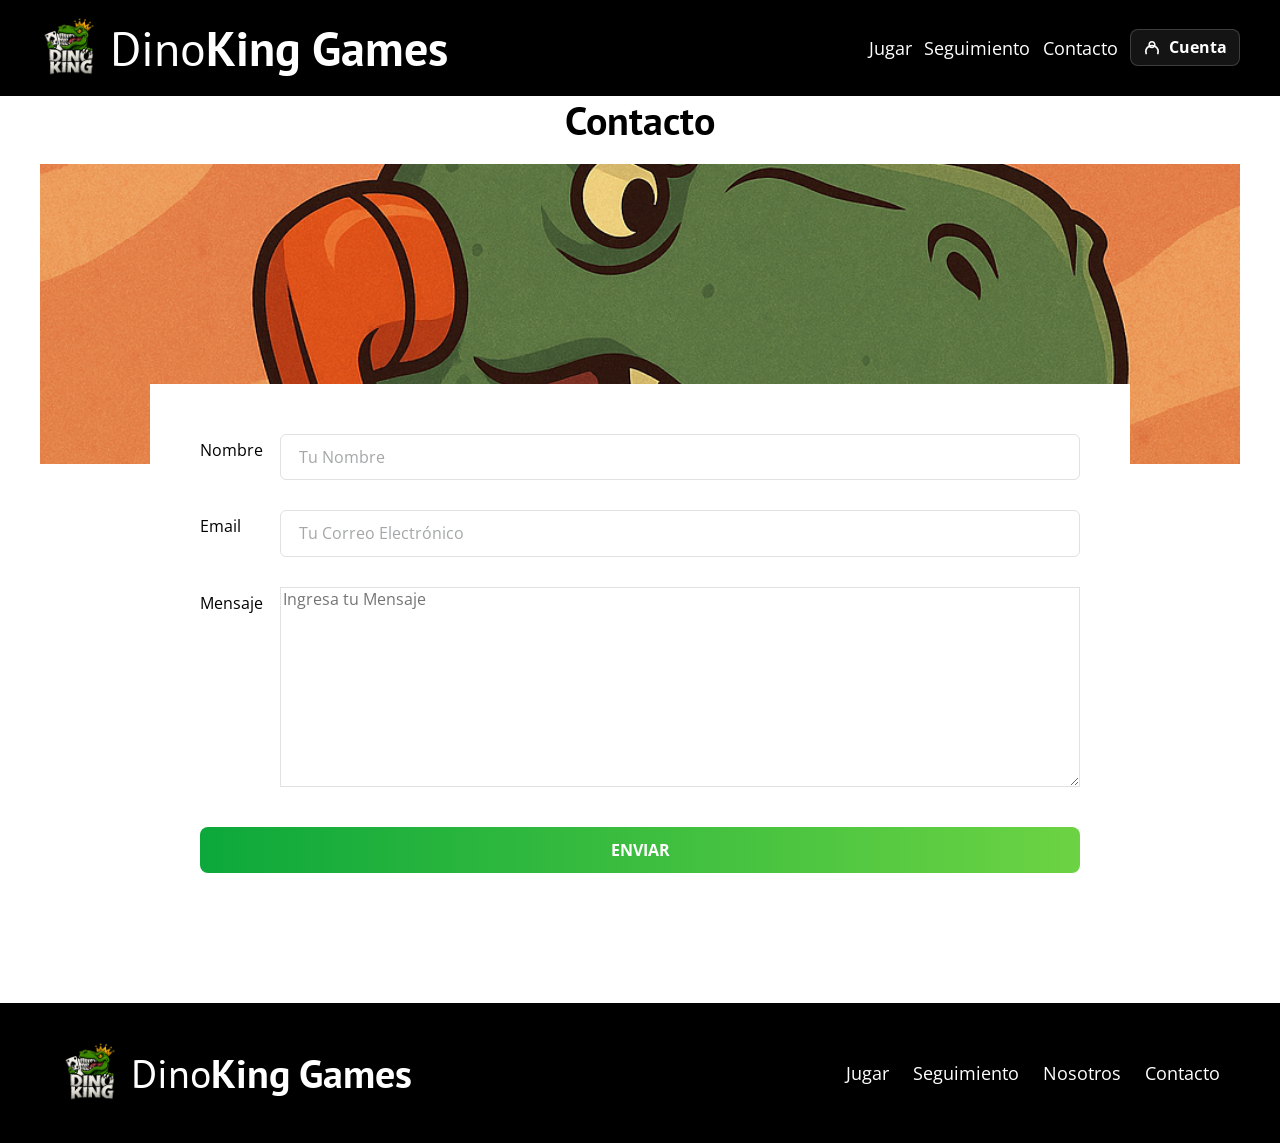
<file: frontend/pages/contacto.html>
<!DOCTYPE html>
<html lang="es">
<head>
    <meta charset="UTF-8">
    <meta name="viewport" content="width=device-width, initial-scale=1.0">
    <title>Contacto - DinoKing Games</title>
    <link rel="icon" href="../assets/imgs/favicon.ico" type="image/x-icon">
    <link href="https://fonts.googleapis.com/css?family=Open+Sans|PT+Sans:400,700&display=swap" rel="stylesheet">
    <link rel="stylesheet" href="../assets/css/normalize.css">
    <link rel="stylesheet" href="../assets/css/styles.css">
    <script src="../services/api.js" defer></script>
    <script src="../assets/js/auth.js" defer></script>
</head>
<body>
    <div id="header-container"></div>

    <main class="container">
        <h2 class="m0 text-center">Contacto</h2>
        <div class="grid centrar-contacto">
            <div class="columnas-12">
                <img src="../assets/imgs/dino_telefono.png" alt="Contacto" class="imagen-contacto">
            </div>
            <div class="formulario-contacto columnas-10">
                <form action="#" id="contactForm">
                    <div class="campo">
                        <label for="nombre">Nombre</label>
                        <input type="text" id="nombre" name="nombre" placeholder="Tu Nombre" required>
                    </div>

                    <div class="campo">
                        <label for="email">Email</label>
                        <input type="email" id="email" name="email" placeholder="Tu Correo Electrónico" required>
                    </div>

                    <div class="campo">
                        <label for="mensaje">Mensaje</label>
                        <textarea id="mensaje" name="mensaje" placeholder="Ingresa tu Mensaje" required></textarea>
                    </div>

                    <div class="campo enviar">
                        <input type="submit" value="Enviar" class="btn btn-primary">
                    </div>
                </form>
            </div>
        </div>
    </main>

    <div id="footer-container"></div>
    <div id="modals-container"></div>

    <script>
        document.addEventListener('DOMContentLoaded', async () => {
            await loadComponent('header-container', '../components/header_simple.html');
            await loadComponent('footer-container', '../components/footer.html');
            await loadComponent('modals-container', '../components/auth-modals.html');
            
            // Contact form handler (placeholder - not connected to backend)
            const form = document.getElementById('contactForm');
            if (form) {
                form.addEventListener('submit', (e) => {
                    e.preventDefault();
                    alert('Gracias por tu mensaje. Nos pondremos en contacto pronto.');
                    form.reset();
                });
            }
        });

        async function loadComponent(containerId, componentPath) {
            try {
                const response = await fetch(componentPath);
                const html = await response.text();
                document.getElementById(containerId).innerHTML = html;
            } catch (error) {
                console.error(`Error loading component ${componentPath}:`, error);
            }
        }
    </script>
</body>
</html>
</file>
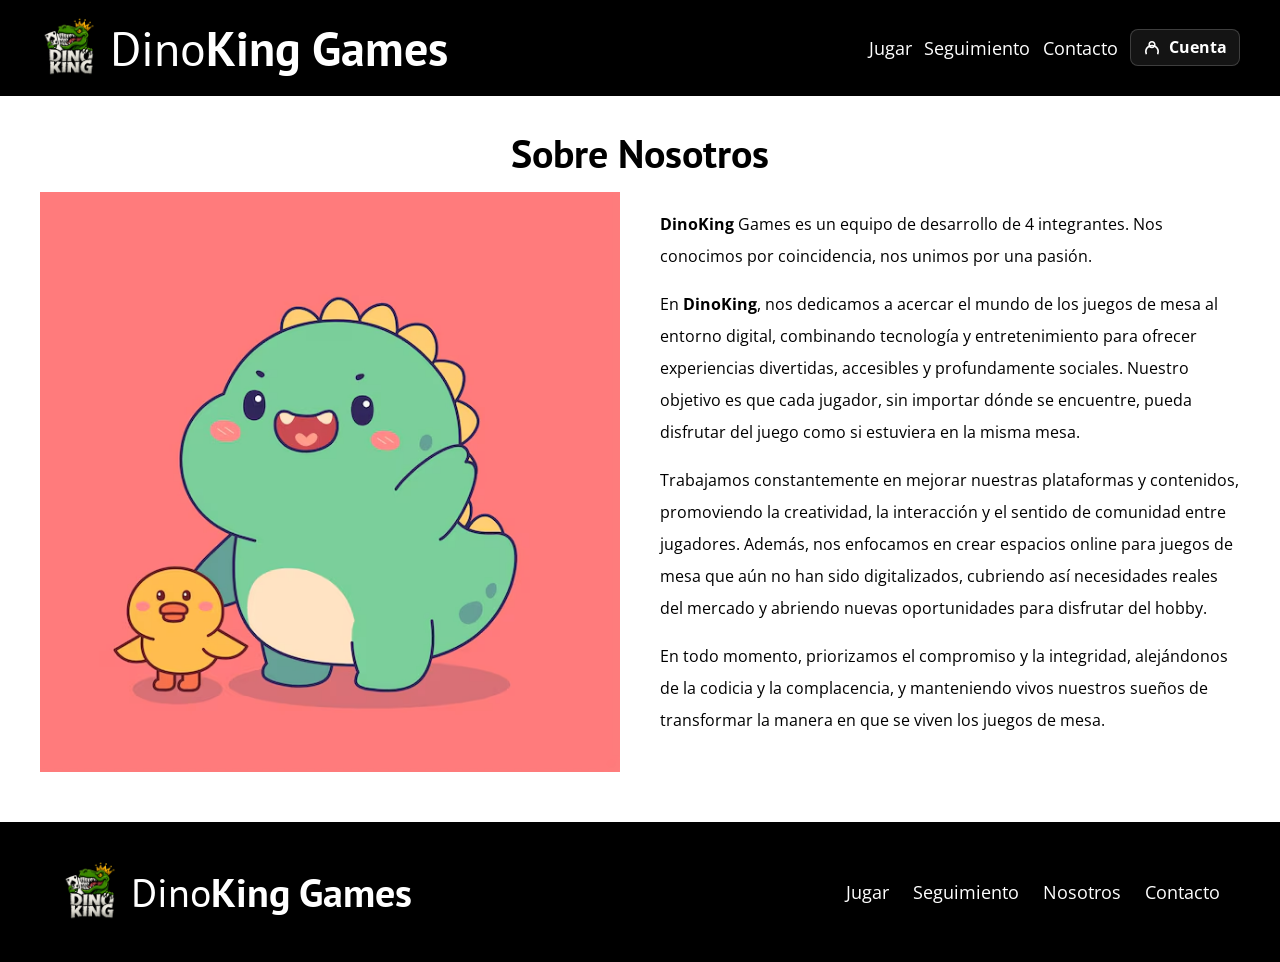
<file: frontend/pages/nosotros.html>
<!DOCTYPE html>
<html lang="es">
<head>
    <meta charset="UTF-8">
    <meta name="viewport" content="width=device-width, initial-scale=1.0">
    <title>Nosotros - DinoKing Games</title>
    <link rel="icon" href="../assets/imgs/favicon.ico" type="image/x-icon">
    <link href="https://fonts.googleapis.com/css?family=Open+Sans|PT+Sans:400,700&display=swap" rel="stylesheet">
    <link rel="stylesheet" href="../assets/css/normalize.css">
    <link rel="stylesheet" href="../assets/css/styles.css">
    <script src="../services/api.js" defer></script>
    <script src="../assets/js/auth.js" defer></script>
</head>
<body>
    <div id="header-container"></div>

    <main class="container">
        <h2 class="text-center">Sobre Nosotros</h2>
        <div class="grid">
            <div class="columnas-6">
                <img src="../assets/imgs/team.png" alt="Equipo DinoKing">
            </div>
            <div class="columnas-6">
                <p>
                    <strong>DinoKing</strong> Games es un equipo de desarrollo de 4 integrantes. Nos conocimos por coincidencia, nos unimos por una pasión. 
                </p>
                <p>
                    En <strong>DinoKing</strong>, nos dedicamos a acercar el mundo de los juegos de mesa al entorno digital, combinando tecnología y entretenimiento para ofrecer experiencias divertidas, accesibles y profundamente sociales. Nuestro objetivo es que cada jugador, sin importar dónde se encuentre, pueda disfrutar del juego como si estuviera en la misma mesa.
                </p>
                <p>
                     Trabajamos constantemente en mejorar nuestras plataformas y contenidos, promoviendo la creatividad, la interacción y el sentido de comunidad entre jugadores. Además, nos enfocamos en crear espacios online para juegos de mesa que aún no han sido digitalizados, cubriendo así necesidades reales del mercado y abriendo nuevas oportunidades para disfrutar del hobby.
                </p>
                <p>
                    En todo momento, priorizamos el compromiso y la integridad, alejándonos de la codicia y la complacencia, y manteniendo vivos nuestros sueños de transformar la manera en que se viven los juegos de mesa.
                </p>
            </div>
        </div>
    </main>

    <div id="footer-container"></div>
    <div id="modals-container"></div>

    <script>
        document.addEventListener('DOMContentLoaded', async () => {
            await loadComponent('header-container', '../components/header_simple.html');
            await loadComponent('footer-container', '../components/footer.html');
            await loadComponent('modals-container', '../components/auth-modals.html');
        });

        async function loadComponent(containerId, componentPath) {
            try {
                const response = await fetch(componentPath);
                const html = await response.text();
                document.getElementById(containerId).innerHTML = html;
            } catch (error) {
                console.error(`Error loading component ${componentPath}:`, error);
            }
        }
    </script>
</body>
</html>
</file>
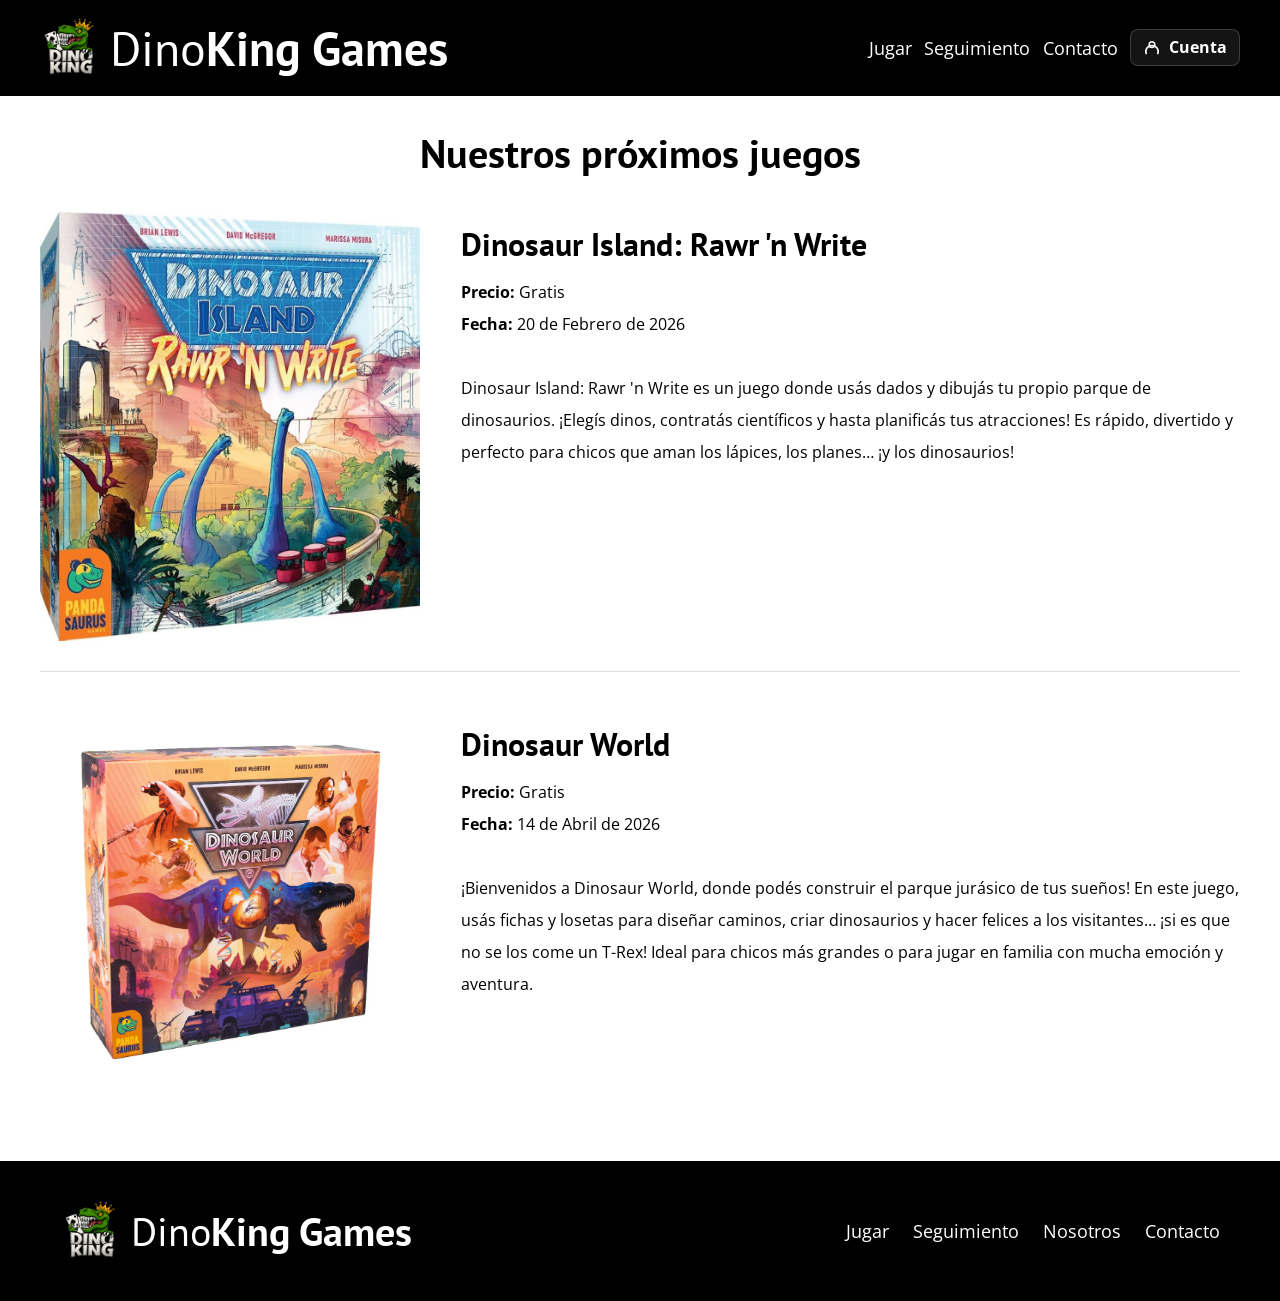
<file: frontend/pages/proximamente.html>
<!DOCTYPE html>
<html lang="es">
<head>
    <meta charset="UTF-8">
    <meta name="viewport" content="width=device-width, initial-scale=1.0">
    <title>Próximamente - DinoKing Games</title>
    <link rel="icon" href="../assets/imgs/favicon.ico" type="image/x-icon">
    <link href="https://fonts.googleapis.com/css?family=Open+Sans|PT+Sans:400,700&display=swap" rel="stylesheet">
    <link rel="stylesheet" href="../assets/css/normalize.css">
    <link rel="stylesheet" href="../assets/css/styles.css">
    <script src="../services/api.js" defer></script>
    <script src="../assets/js/auth.js" defer></script>
</head>
<body>
    <div id="header-container"></div>

    <main class="container">
        <h2 class="text-center">Nuestros próximos juegos</h2>

        <article class="entrada-blog grid">
            <div class="columnas-4">
                <img src="../assets/imgs/rwr_write.png" alt="Dinosaur Island: Rawr 'n Write">
            </div>
            <div class="columnas-8">
                <h3 class="m0">Dinosaur Island: Rawr 'n Write</h3>
                <p class="m0"><span>Precio:</span> Gratis</p>
                <p class="m0"><span>Fecha:</span> 20 de Febrero de 2026</p>
                <br>
                <p class="m0">Dinosaur Island: Rawr 'n Write es un juego donde usás dados y dibujás tu propio parque de dinosaurios. ¡Elegís dinos, contratás científicos y hasta planificás tus atracciones! Es rápido, divertido y perfecto para chicos que aman los lápices, los planes… ¡y los dinosaurios!</p>
            </div>
        </article>

        <article class="entrada-blog grid">
            <div class="columnas-4">
                <img src="../assets/imgs/dino_world.png" alt="Dinosaur World">
            </div>
            <div class="columnas-8">
                <h3 class="m0">Dinosaur World</h3>
                <p class="m0"><span>Precio:</span> Gratis</p>
                <p class="m0"><span>Fecha:</span> 14 de Abril de 2026</p>
                <br>
                <p class="m0">¡Bienvenidos a Dinosaur World, donde podés construir el parque jurásico de tus sueños! En este juego, usás fichas y losetas para diseñar caminos, criar dinosaurios y hacer felices a los visitantes… ¡si es que no se los come un T-Rex! Ideal para chicos más grandes o para jugar en familia con mucha emoción y aventura.</p>
            </div>
        </article>
    </main>

    <div id="footer-container"></div>
    <div id="modals-container"></div>

    <script>
        document.addEventListener('DOMContentLoaded', async () => {
            await loadComponent('header-container', '../components/header_simple.html');
            await loadComponent('footer-container', '../components/footer.html');
            await loadComponent('modals-container', '../components/auth-modals.html');
        });

        async function loadComponent(containerId, componentPath) {
            try {
                const response = await fetch(componentPath);
                const html = await response.text();
                document.getElementById(containerId).innerHTML = html;
            } catch (error) {
                console.error(`Error loading component ${componentPath}:`, error);
            }
        }
    </script>
</body>
</html>
</file>
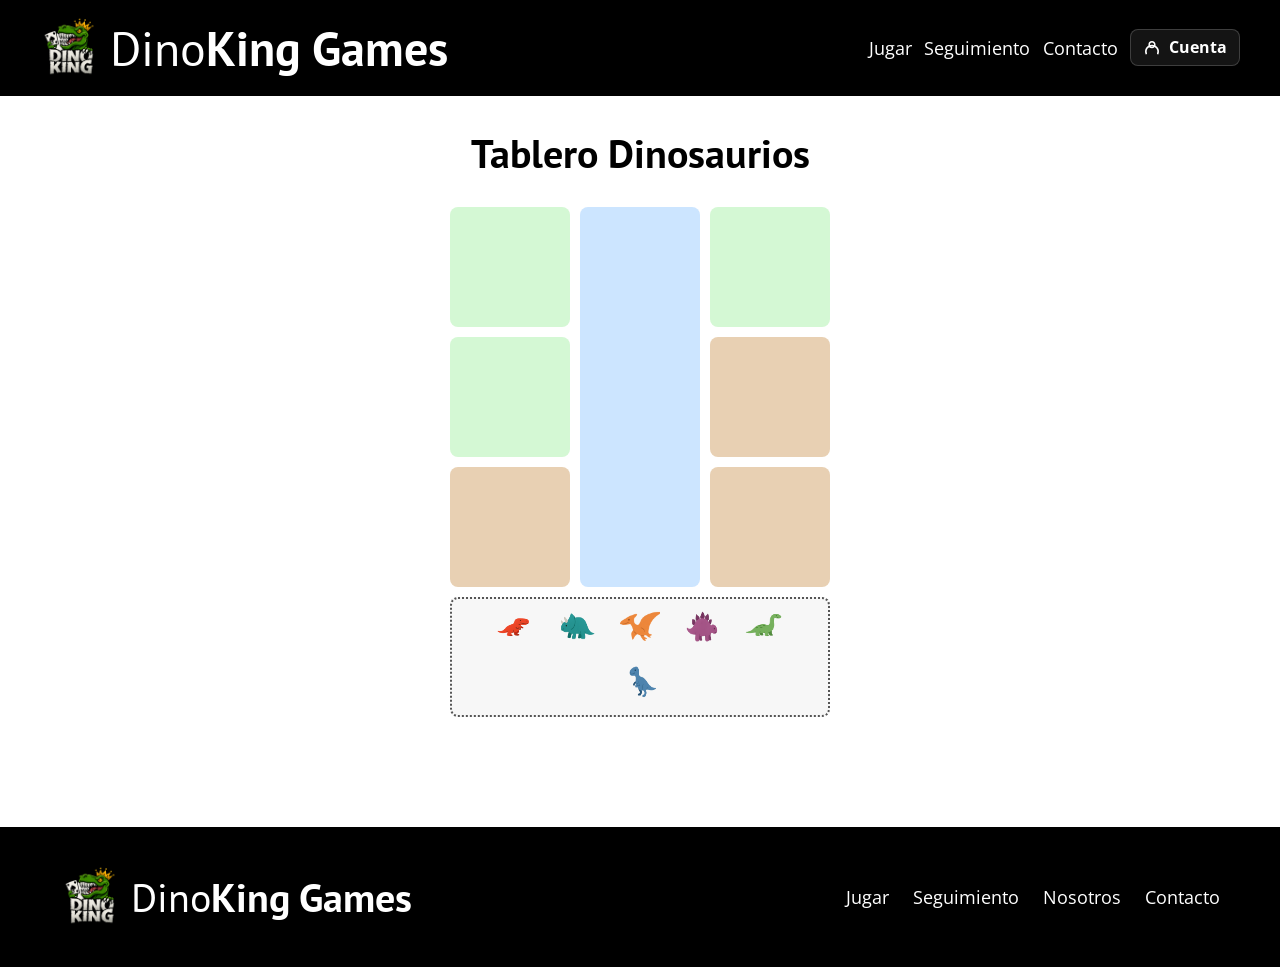
<file: frontend/pages/seguimiento.html>
<!DOCTYPE html>
<html lang="es">
<head>
    <meta charset="UTF-8">
    <meta name="viewport" content="width=device-width, initial-scale=1.0">
    <title>Seguimiento - DinoKing Games</title>
    <link rel="icon" href="../assets/imgs/favicon.ico" type="image/x-icon">
    <link href="https://fonts.googleapis.com/css?family=Open+Sans|PT+Sans:400,700&display=swap" rel="stylesheet">
    <link rel="stylesheet" href="../assets/css/normalize.css">
    <link rel="stylesheet" href="../assets/css/styles.css">
    <script src="../services/api.js" defer></script>
    <script src="../assets/js/auth.js" defer></script>
    <script src="../assets/js/seguimiento.js" defer></script>
</head>
<body>
    <div id="header-container"></div>

    <h2 class="center">Tablero Dinosaurios</h2>

    <div class="tablero-seguimiento">
        <!-- FILA 1 -->
        <div class="celda bosque"><button id="btn1" onclick="selectUno()" class="btn-tamaño bosque-color btn-opcion"></button></div>
        <div class="celda rio"><button id="btn2" onclick="selectDos()" class="btn-tamaño rio-color btn-opcion"></button></div>
        <div class="celda bosque"><button id="btn3" onclick="selectTres()" class="btn-tamaño bosque-color btn-opcion"></button></div>

        <!-- FILA 2 -->
        <div class="celda bosque"><button id="btn4" onclick="selectCuatro()" class="btn-tamaño bosque-color btn-opcion"></button></div>
        <div class="celda roca"><button id="btn5" onclick="selectCinco()" class="btn-tamaño roca-color btn-opcion"></button></div>

        <!-- FILA 3 -->
        <div class="celda roca"><button id="btn6" onclick="selectSeis()" class="btn-tamaño roca-color btn-opcion"></button></div>
        <div class="celda roca"><button id="btn7" onclick="selectSiete()" class="btn-tamaño roca-color btn-opcion"></button></div>

        <!-- FILA 4 - DEPÓSITO -->
        <div class="celda deposito">
            <div class="dinosaurios-iconos">
                <button onclick="slctRojo()" class="no-border"><img src="../assets/imgs/minis/Rojo.png" alt="Rojo" class="icono" id="ico-rojo"></button>
                <button onclick="slctCyan()" class="no-border"><img src="../assets/imgs/minis/Cyan.png" alt="Cyan" class="icono" id="ico-cyan"></button>
                <button onclick="slctNaranja()" class="no-border"><img src="../assets/imgs/minis/Naranja.png" alt="Naranja" class="icono" id="ico-naranja"></button>
                <button onclick="slctRosa()" class="no-border"><img src="../assets/imgs/minis/Rosa.png" alt="Rosa" class="icono" id="ico-rosa"></button>
                <button onclick="slctVerde()" class="no-border"><img src="../assets/imgs/minis/Verde.png" alt="Verde" class="icono" id="ico-verde"></button>
                <button onclick="slctAzul()" class="no-border"><img src="../assets/imgs/minis/Azul.png" alt="Azul" class="icono" id="ico-azul"></button>
            </div>
        </div>
    </div>

    <div id="mensaje" class="mensaje"></div>

    <div id="footer-container"></div>
    <div id="modals-container"></div>

    <script>
        document.addEventListener('DOMContentLoaded', async () => {
            await loadComponent('header-container', '../components/header_simple.html');
            await loadComponent('footer-container', '../components/footer.html');
            await loadComponent('modals-container', '../components/auth-modals.html');
        });

        async function loadComponent(containerId, componentPath) {
            try {
                const response = await fetch(componentPath);
                const html = await response.text();
                document.getElementById(containerId).innerHTML = html;
            } catch (error) {
                console.error(`Error loading component ${componentPath}:`, error);
            }
        }
    </script>
</body>
</html>
</file>
<file: frontend/assets/css/styles.css>
@import url('https://fonts.googleapis.com/css2?family=Archivo+Black&display=swap');


html {
  box-sizing: border-box;
  font-size: 62.5%;
}

*,
*:before,
*:after {
  box-sizing: inherit;
}

body {
  font-family: 'Open Sans', sans-serif;
  font-size: 1.6rem;
  line-height: 2;
  margin: 0 auto;
}


/** Globales **/

.container {
  max-width: 1200px;
  margin: 0 auto;
  width: 95%;
}

img {
  max-width: 100%;
}

h1,
h2,
h3,
h4 {
  font-family: 'PT Sans', sans-serif;
}

h1 {
  font-size: 4.8rem;
}

h2 {
  font-size: 4.0rem;
  line-height: 1.2;
}

h3 {
  font-size: 3.2rem;
}

h4 {
  font-size: 2.8rem;
}

a {
  text-decoration: none;
}

span {
  font-weight: 700;
}


/** Utilidades **/

.text-center {
  text-align: center;
}

.m0 {
  margin: 0;
}

.btn {
  display: block;
  margin: 2rem 0;
  color: #ffffff;
  padding: 2rem 3rem;
  text-align: center;
  text-transform: uppercase;
  font-weight: 700;
  font-size: 2rem;
  flex: 0 0 100%;
}

.btn:hover {
  cursor: pointer;
}

@media (min-width: 768px) {
  .btn {
    display: inline-block;
  }
}

.btn-primary {
  background-color: #000000;
}

.btn-secondary {
  background-color: #783d3c;
}

@media (min-width: 768px) {
  .grid {
    display: flex;
    justify-content: space-between;
    flex-wrap: wrap;
  }

  .columnas-4 {
    flex: 0 0 calc(33.3% - 2rem);
  }

  .columnas-6 {
    flex: 0 0 calc(50% - 2rem)
  }

  .columnas-8 {
    flex: 0 0 calc(66.6% - 2rem);
  }

  .columnas-10 {
    flex: 0 0 calc(83.3% - 2rem);
  }

  .columnas-12 {
    flex: 0 0 100%;
  }
}

.centrar-contacto {
  justify-content: center;
}


/** Header **/

.site-header {
  background-image: url(../imgs/banner.png);
  background-position: center center;
  background-size: cover;
  background-repeat: no-repeat;
  height: 60rem;
  margin-bottom: 2rem;
}

@media (min-width: 768px) {
  .barra {
    display: flex;
    justify-content: space-between;
    align-items: center;
  }
}

.site-header a {
  color: #ffffff;
}

.site-header h1 {
  text-align: center;
  font-weight: 400;
}

.header-simple {
  background-color: #000000;

}

.header-simple a {
  color: #fff;
}

.header-simple h1 {
  text-align: left;
  font-weight: 400;
}


.header-simple .barra {
  display: flex;
  justify-content: space-between;
  align-items: center;
  flex-wrap: nowrap;
}

.header-simple .logo-contenedor h1 {
  white-space: nowrap;
}

@media (min-width: 768px) {
  .header-simple .navegacion {
    display: flex;
    align-items: center;
    gap: 1.25rem;
    flex-wrap: nowrap;
  }

  .header-simple .navegacion a {
    display: inline-block;
    margin: 0;
  }

  .header-simple .user-badge {
    display: flex;
    align-items: center;
    gap: .5rem;
    white-space: nowrap;
  }

  .header-simple .user-badge .user-name {
    max-width: 18ch;
    overflow: hidden;
    text-overflow: ellipsis;
  }
}

/** Navegacion **/

.navegacion a {
  display: block;
  text-align: center;
  font-size: 1.8rem;
}

@media (min-width: 768px) {
  .navegacion a {
    display: inline;
    margin-right: 2rem;
  }

  .navegacion a:last-of-type {
    margin: 0;
  }
}


/** Texto Header **/

.texto-header {
  color: #ffffff;
  margin-top: 5rem;
  text-align: center;
}

@media (min-width: 768px) {
  .texto-header {
    margin-top: 15rem;
  }
}

.texto-header p {
  font-size: 2.2rem;
}

.logo-contenedor {
  display: flex;
  align-items: center;
  gap: 1rem;
}

.logo-contenedor img {
  height: 60px;
  width: auto;
}



/** Contenido Blog **/

.contenido-principal {
  display: flex;
  flex-wrap: wrap;
  align-content: center;
}

.blog,
.cursos {
  flex: 0 0 100%;
}

.cursos {
  order: -1;
}

@media (min-width: 768px) {
  .contenido-principal {
    justify-content: space-between;
  }

  .blog {
    flex-basis: 66.6%;
  }

  .cursos {
    flex-basis: calc(33.3% - 4rem);
    order: 2;
  }
}

.entrada-blog {
  margin-bottom: 2rem;
  border-bottom: 1px solid #e1e1e1;
  padding: 2rem 0;
}

.entrada-blog:last-of-type {
  border-bottom: none;
}


/** Estilos Aside **/

.cursos-lista {
  list-style: none;
  padding: 0;
}

.curso {
  font-family: 'PT Sans', sans-serif;
  border-bottom: 1px solid #e1e1e1;
  margin-bottom: 4rem;
}

.curso:last-of-type {
  border-bottom: none;
}

.curso span {
  font-weight: 700;
}

.curso p {
  font-size: 2rem;
}


/** Footer **/

.site-footer {
  background-color: #000000;
  padding: 3rem;
  margin-top: 4rem;
}

.site-footer p {
  color: #ffffff;
  text-align: center;
  font-size: 4rem;
  font-family: 'PT Sans', sans-serif;
  font-weight: 400;
}

.site-footer a {
  color: #ffffff;
}


/* Modales */
.form-log {
  display: flex;
  justify-content: center;
}

.form-wrap {
  background-image: url('../imgs/fondo-modal.jpg');
  background-size: cover;
  background-position: center;
  display: flex;
  justify-content: center;
  align-items: center;
  min-height: 70vh;
  padding: 2rem;
  width: 100%;
  border-radius: 16px;
  box-shadow: 0 10px 40px rgba(0, 0, 0, 0.3);
  position: relative;
  overflow: hidden;
  max-width: 500px;
}

.form-wrap::before {
  content: "";
  position: absolute;
  top: 0;
  left: 0;
  right: 0;
  bottom: 0;
  background: linear-gradient(to bottom right, rgba(30, 41, 59, 0.5), rgba(17, 24, 39, 0.6));
  z-index: 1;
}

.form-wrap legend {
  display: table;
  margin: 0 auto 40px auto;
  text-align: center;
}

legend {
  color: #fff;
  font-size: 25px;
  margin-bottom: 40px;
  text-transform: uppercase;
  font-family: "Archivo Black", sans-serif;
  font-style: normal;
  font-optical-sizing: auto;
}

.login {
  position: relative;
  z-index: 2;
  width: 100%;
  max-width: 400px;
}

input[type=password],
input[type=text],
input[type=email] {
  display: inline-block;
  width: 100%;
  padding: 13px 18px;
  background-color: rgba(255, 255, 255, 0.1);
  color: #f8fafc;
  border: 1px solid rgba(255, 255, 255, 0.2);
  border-radius: 6px;
  margin-bottom: 10px;
  outline: none;
  transition: background 0.3s ease, border 0.3s ease;
}

input[type=password]:focus,
input[type=text]:focus,
input[type=email]:focus {
  background-color: rgba(255, 255, 255, 0.2);
  border-color: rgba(255, 255, 255, 0.4);
}

form input::placeholder {
  color: #a4a6a8;
  opacity: 1;
}

.boton-login {
  width: 100%;
  padding: 12px;
  margin-top: 15px;
  color: #fff;
  font-weight: bolder;
  background-color: #3b82f6;
  border: none;
  border-radius: 6px;
  text-transform: uppercase;
  opacity: 0.85;
  transition: opacity 0.3s ease;
}

.boton-login:hover {
  opacity: 1;
}

.forgotten {
  display: flex;
  width: 100%;
  justify-content: center;
  color: #e2e8f0;
  text-decoration: none;
  margin-top: 10px;
}

.modal-overlay {
  position: fixed;
  inset: 0;
  background: rgba(30, 41, 59, 0.8);
  display: none;
  justify-content: center;
  align-items: center;
  z-index: 9999;
}

.modal-content {
  position: relative;
  width: auto;
  max-width: 90%;
  color: #fff;
}

.close-modal {
  position: absolute;
  top: 10px;
  right: 20px;
  font-size: 2rem;
  color: #fff;
  cursor: pointer;
}

.navegacion a.btn-auth {
  display: inline-block;
  padding: 10px 14px;
  margin-left: 10px;
  background-color: #166534;
  color: #ffffff;
  border: 2px solid #166534;
  text-decoration: none;
  font-weight: 700;
  letter-spacing: 0.2px;
  border-radius: 4px;
  transition: color .2s ease, background-color .2s ease, border-color .2s ease;
}

.navegacion a.btn-auth:hover {
  background-color: #ffffff;
  color: #166534;
  border-color: #166534;
  outline: none;
}

.navegacion a.btn-auth:active {
  transform: translateY(1px);
}

.form-errors {
  background: #ffe5e5;
  color: #b00020;
  padding: 0.75rem 1rem;
  border-radius: 8px;
  margin-bottom: 1rem;
  border: 1px solid #ffb3b3;
}

body.modal-open {
  overflow: hidden;
}


/* Contacto */

.formulario-contacto {
  padding: 5rem;
  background-color: #ffffff;
}

@media (min-width: 768px) {
  .formulario-contacto {
    margin-top: -10rem;
  }
}

.formulario-contacto .campo {
  display: flex;
  margin-bottom: 2rem;
  justify-content: space-between;
}

.formulario-contacto .campo label {
  flex: 0 0 8rem;
}

.formulario-contacto .campo input:not([type="submit"]),
textarea {
  flex: 1;
  border: 1px solid #e1e1e1;
}

.formulario-contacto .campo textarea {
  height: 20rem;
}

.formulario-contacto .enviar {
  justify-content: flex-end;
}

.imagen-contacto {
  object-fit: cover;
  object-position: center;
  max-height: 300px;
  width: 100%;
  margin: 2rem auto;
  display: block;
  text-align: center;
}

/* App Seguimiento */

.center {
  text-align: center;
}

.tablero-seguimiento {
  display: grid;
  grid-template-columns: repeat(3, 120px);
  grid-auto-rows: 120px;
  gap: 10px;
  justify-content: center;
  margin: 30px auto;
  max-width: 400px;
}

.celda {
  display: flex;
  justify-content: center;
  align-items: center;
  border-radius: 8px;
}

.rio {
  grid-column: 2;
  grid-row: 1 / 4;
}

.deposito {
  grid-column: span 3;
  display: flex;
  justify-content: center;
  align-items: center;
  padding: 10px;
  border: 2px dotted #555;
  border-radius: 8px;
  background-color: #f7f7f7;
}

.numero {
  font-weight: bold;
  margin-bottom: 5px;
}

h2 {
  margin-bottom: 15px;
}

.btn-tamaño {
  width: 100%;
  height: 100%;
  border-radius: 8px;
  cursor: pointer;
  border: none;
}

.btn-opcion:hover {
  opacity: 0.85;
}

.rio-color {
  background-color: #cce5ff
}

.bosque-color {
  background-color: #d4f8d4;
}

.roca-color {
  background-color: #e8d0b3;
}

.tablero button:hover {
  opacity: 0.7;
}

.icono {
  width: 40px;
  height: 40px;
  transition: transform 0.2s;
}


.icono:hover {
  transform: scale(1.2);
}

.dinosaurios-iconos {
  display: flex;
  gap: 10px;
  flex-wrap: wrap;
  justify-content: center;
}

.no-border {
  background: none;
  border: none;
  cursor: pointer;
}

.cambio {
  width: 50px;
  height: 50px;
  transition: height 0.5s ease, width 0.5s ease;
}

img {
  padding: 0;
  margin: 0 auto;
}

.btn-opcion .mini-dino {
  width: 24px;
  height: 24px;
  margin: 2px;
  object-fit: contain;
}

.mensaje {
  text-align: center;
  font-family: "Bebas Neue", sans-serif;
  padding: 20px;
  margin-top: 10px;
  font-size: 40px;
  font-weight: 700;
  color: aquamarine;
}

.contenedor-tablero {
  width: 100%;
  display: flex;
  justify-content: center;
  padding: 2rem 0;
}

.imagen-tablero {
  z-index: 1;
  position: absolute;
  width: auto;
  max-width: 100%;
  height: auto;
  display: block;
  pointer-events: none;
}

.contenedor-juego {
  display: flex;
  justify-content: space-between;
  align-items: flex-start;
  gap: 30px;
  width: 100%;
  margin-top: 20px;
  box-sizing: border-box;
  transition: transform 320ms ease, opacity 320ms ease;
}

.tablero {
  position: relative;
  flex: 1;
  width: 100%;
  max-width: 1100px;
  height: 100%;
  aspect-ratio: 1086 / 768;
  overflow: hidden;
  background-image: url("../imgs/juego.jpg");
  background-size: contain;
  background-position: center;
  background-repeat: no-repeat;
  border: 2px solid #333;
  border-radius: 8px;
}

.bandeja {
  flex: 0 0 200px;
  border: 2px solid #000;
  padding: 10px;
  background-color: #fafafa;
  display: flex;
  flex-direction: column;
  align-items: center;
  gap: 10px;
  width: 200px;
  border-radius: 8px;
}

.bandeja button {
  background: none;
  border: none;
  cursor: pointer;
}

.bandeja img {
  width: 80px;
  height: auto;
  display: block;
  transition: transform 0.2s;
}

.bandeja img:hover {
  transform: scale(1.1);
}

.dinosaurios {
  display: block;
  justify-content: center;
  gap: 10px;

}

.dino {
  position: absolute;
  width: 60px;
  height: 60px;
  cursor: grab;
  z-index: 100;
}

.mini-dino {
  width: 60px;
  height: 60px;
  cursor: pointer;
  object-fit: contain;
  transition: transform 0.2s;
}

.mini-dino:hover {
  transform: scale(1.2);
}

/* Colocación Drag and Drop */
.dropzone {
  position: absolute;
  border-radius: 14px;
  outline: 2px dashed rgba(120, 65, 200, 0.45);
  background: rgba(120, 65, 200, 0.10);
  box-shadow:
    inset 0 0 0 3px rgba(255, 255, 255, 0.08),
    0 1px 4px rgba(0, 0, 0, 0.08);
  z-index: 2;
  transition: transform .15s ease, box-shadow .15s ease, outline-color .15s ease, background-color .15s ease;
  touch-action: none;
  -webkit-user-select: none;
  user-select: none;
}

.dropzone.is-over {
  transform: scale(1.02);
  outline-color: rgba(76, 175, 80, .7);
  background: rgba(76, 175, 80, .16);
  box-shadow: 0 0 0 3px rgba(76, 175, 80, .25);
}

.dropzone .label {
  position: absolute;
  top: 6px;
  left: 8px;
  font: 600 12px/1 system-ui, -apple-system, Segoe UI, Roboto, sans-serif;
  color: #3f2d6b;
  background: rgba(255, 255, 255, .65);
  padding: 2px 6px;
  border-radius: 8px;
  pointer-events: none;
}

.dropzone .slots {
  position: absolute;
  inset: 8% 6% 8% 6%;
  display: grid;
  gap: 4%;
  align-content: center;
  justify-content: center;
}

.dropzone .slot {
  border-radius: 10px;
  display: grid;
  place-items: center;
  outline: 1px dashed rgba(120, 65, 200, 0.15);
}

.dropzone .slot>.dino {
  height: auto;
  max-width: 100%;
}

.dropzone[data-zone-id="1"] .slot>.dino {
  width: 20%;
}

.dropzone[data-zone-id="4"] .slot>.dino {
  width: 80%;
}

.dropzone[data-zone-id="3"] .slot>.dino {
  width: 30%;
}

.dropzone[data-zone-id="5"] .slot>.dino {
  width: 20%;
}

.dropzone[data-zone-id="6"] .slot>.dino {
  width: 20%;
}

.dropzone[data-zone-id="7"] .slot>.dino {
  width: 80%;
}

.dropzone[data-zone-id="2"] .slot>.dino {
  width: 80%;

}

.dropzone[data-zone-id="2"] .slots {
  grid-template-columns: 1fr;
  grid-auto-rows: 1fr;
  align-content: stretch;
  justify-content: center;
  gap: 6%;
  inset: 4% 16% 6% 16%;
}


.dropzone .slot.hover {
  outline-color: rgba(76, 175, 80, .35);
}

/* Partida */
.hidden {
  display: none !important;
}

.pantalla-inicio {
  min-height: 65vh;
  display: grid;
  place-items: center;
  padding: 2rem 1rem;
}

.inicio-card {
  max-width: 520px;
  width: 92%;
  border-radius: 12px;
  padding: 2.4rem;
  background: #ffffff;
  box-shadow: 0 10px 30px rgba(0, 0, 0, .08), 0 1px 4px rgba(0, 0, 0, .06);
  text-align: center;
}

.init-error {
  color: #b00020;
  margin-top: 1rem;
}

.pantalla-inicio {
  background-color: #ffffff;
}

.pantalla-inicio .inicio-card {
  background: linear-gradient(180deg, #b19604, #a88e03);
  border: 1px solid rgba(0, 0, 0, 0.05);
  border-radius: 12px;
  box-shadow:
    0 14px 32px rgba(177, 150, 4, 0.20),
    0 2px 0 rgba(255, 255, 255, 0.35) inset;
  color: #ffffff;
  padding-bottom: 24px;
}

.pantalla-inicio .inicio-card h2,
.pantalla-inicio .inicio-card p {
  color: #ffffff;
}

.inicio-card .intro-dino {
  width: min(220px, 60vw);
  height: auto;
  display: block;
  margin: 8px auto 10px;
  border-radius: 8px;
  border: 3px solid rgba(255, 255, 255, 0.85);
  box-shadow: 0 6px 16px rgba(0, 0, 0, 0.12);
}

#btn-iniciar {
  appearance: none;
  border: none;
  border-radius: 0;
  background: linear-gradient(180deg, #2faa6a, #24995f);
  color: #ffffff;
  font-weight: 800;
  padding: 12px 22px;
  min-width: 180px;
  cursor: pointer;
  transition:
    transform .08s ease,
    box-shadow .2s ease,
    background .2s ease,
    filter .2s ease;
}

#btn-iniciar:hover {
  transform: translateY(-1px);
  background: linear-gradient(180deg, #37bb75, #2faa6a);
  box-shadow: 0 10px 22px rgba(47, 170, 106, 0.28);
}

#btn-iniciar:active {
  transform: translateY(0);
  background: linear-gradient(180deg, #24995f, #208c56);
  box-shadow: 0 6px 16px rgba(47, 170, 106, 0.22);
}

#btn-iniciar:focus-visible {
  outline: none;
  box-shadow:
    0 0 0 3px rgba(255, 255, 255, 0.9),
    0 0 0 6px rgba(47, 170, 106, 0.45);
}


.contenedor-juego {
  transition: transform 320ms ease, opacity 320ms ease;
}

.contenedor-juego.anim-out {
  opacity: 0;
  transform: translateX(-28px);
}

.contenedor-juego.anim-in {
  opacity: 0;
  transform: translateX(28px);
}

.juego-multi .contenedor-juego .tablero .imagen-tablero {
  width: 100%;
  height: auto;
  display: block;
}


@media (min-width: 900px) {
  .juego-multi .contenedor-juego {
    display: flex;
    align-items: flex-start;
    gap: 16px;
  }

  .juego-multi .contenedor-juego .tablero {
    flex: 1 1 auto;
    min-width: 0;
  }

  .juego-multi .contenedor-juego .bandeja {
    flex: 0 0 clamp(240px, 28vw, 360px);
    width: clamp(240px, 28vw, 360px);
  }

  .juego-multi .contenedor-juego .bandeja .dinosaurios {
    display: flex;
    flex-wrap: wrap;
    gap: 8px;
  }
}

@media (max-width: 900px) {
  .juego-multi .contenedor-juego {
    display: flex;
    flex-direction: column;
    gap: 12px;
  }

  .juego-multi .contenedor-juego .tablero {
    order: 1;
    width: 100%;
  }

  .juego-multi .contenedor-juego .bandeja {
    order: 2;
    width: 100%;
    float: none !important;
  }

  .juego-multi .contenedor-juego .bandeja h4 {
    margin: 6px 0;
    text-align: center;
  }

  .juego-multi .contenedor-juego .bandeja .dinosaurios {
    display: flex;
    flex-wrap: wrap;
    justify-content: center;
    gap: 8px;
  }

  .juego-multi .mini-dino {
    max-width: 56px;
    height: auto;
  }
}

/* Estado de usuario y roles */
.user-badge {
  display: inline-flex;
  align-items: center;
  gap: 8px;
  margin-left: 14px;
  padding: 6px 10px;
  background: rgba(22, 101, 52, 0.08);
  color: #0f172a;
  border: 1px solid rgba(22, 101, 52, 0.18);
  border-radius: 999px;
  font-weight: 600;
}

.status-dot {
  width: 8px;
  height: 8px;
  background-color: #22c55e;
  border-radius: 50%;
  box-shadow: 0 0 0 2px #e6f6ec;
}

.user-name {
  max-width: 180px;
  white-space: nowrap;
  overflow: hidden;
  text-overflow: ellipsis;
  color: #fff;
}

.navegacion a.btn-admin {
  display: inline-block;
  padding: 8px 12px;
  margin-left: 10px;
  background-color: #92400e;
  color: #fff;
  border: 2px solid #92400e;
  text-decoration: none;
  font-weight: 700;
  border-radius: 6px;
  transition: all .2s ease;
}

.navegacion a.btn-admin:hover,
.navegacion a.btn-admin:focus {
  background-color: #fff;
  color: #92400e;
}

.navegacion a.btn-logout {
  background-color: #fff;
  color: #166534;
}

.navegacion a.btn-logout:hover,
.navegacion a.btn-logout:focus {
  background-color: #f1f5f9;
  color: #14532d;
  border-color: #14532d;
}

.navegacion a.btn-auth,
.navegacion a.btn-admin {
  display: inline-flex;
  align-items: center;
  gap: 8px;
  font-size: 1.6rem;
}

.nav-icon,
.user-icon {
  width: 18px;
  height: 18px;
  stroke: currentColor;
  stroke-width: 2;
  fill: none;
}

.pantalla-inicio .actions-row {
  flex-wrap: wrap;
  gap: 10px;
}

.pantalla-inicio .actions-row .btn {
  display: inline-flex;
  align-items: center;
  justify-content: center;
  flex: 0 0 auto;
  margin: 0;
  padding: 8px 14px;
  font-size: 1.4rem;
  line-height: 1.2;
  min-width: auto;
  border-radius: 6px;
}

@media (max-width: 420px) {
  .pantalla-inicio .actions-row .btn {
    padding: 8px 12px;
    font-size: 1.3rem;
  }
}

/* Dado */

.dice-wrap {
  display: flex;
  justify-content: center;
  align-items: center;
  margin-top: 8px;
}

.dice-img {
  width: 64px;
  height: 64px;
  cursor: pointer;
  user-select: none;
  transition: opacity .2s ease, transform .2s ease;
}

.dice-img.inactive {
  opacity: 0.5;
}

.dice-img.spin {
  animation: dice-spin 1s ease-in-out;
}

@keyframes dice-spin {
  0% {
    transform: rotate(0deg) scale(1);
  }

  50% {
    transform: rotate(360deg) scale(1.05);
  }

  100% {
    transform: rotate(720deg) scale(1);
  }
}

.dropzone.disabled {
  pointer-events: none;
  opacity: 0.5;
  filter: grayscale(0.6);
}

/* Menu Hamburguesa */
.header-simple .barra,
.site-header .barra {
  position: relative;
}

.nav-toggle {
  position: absolute;
  opacity: 0;
  pointer-events: none;
}

.hamburger {
  display: none;
  align-items: center;
  justify-content: center;
  width: 48px;
  height: 48px;
  background: rgba(0, 0, 0, 0.25);
  border: 1px solid rgba(255, 255, 255, 0.35);
  border-radius: 10px;
  padding: 0;
  cursor: pointer;
}

.hamburger span {
  display: block;
  width: 28px;
  height: 3.5px;
  background: #fff;
  border-radius: 3px;
  margin: 5px 0;
  transition: transform .2s ease, opacity .2s ease, background-color .2s ease;
}

.header-simple .hamburger span {
  background: #fff;
}

.site-header .hamburger span {
  background: #fff;
}

@media (min-width: 768px) {
  .site-header .navegacion {
    display: flex;
    align-items: center;
    gap: 1.25rem;
    flex-wrap: nowrap;
  }
}

/* Mobile */
@media (max-width: 768px) {

  .header-simple .barra,
  .site-header .barra {
    display: grid;
    grid-template-columns: 1fr;
    align-items: center;
    row-gap: 6px;
  }

  .header-simple .logo-contenedor,
  .site-header .logo-contenedor {
    justify-content: center;
    width: 100%;
  }

  .header-simple .logo-contenedor h1,
  .site-header .logo-contenedor h1 {
    display: none;
  }

  .hamburger {
    display: inline-flex;
    justify-self: center;
    margin-top: 4px;
  }

  .header-simple .navegacion,
  .site-header .navegacion {
    display: none;
    position: absolute;
    top: 100%;
    right: 0;
    left: 0;
    padding: 10px 12px;
    flex-direction: column;
    gap: 10px;
    z-index: 1000;
    border: 1px solid rgba(255, 255, 255, 0.12);
    box-shadow: 0 10px 24px rgba(0, 0, 0, 0.18);
  }

  .header-simple .navegacion {
    background: #000;
  }

  .site-header .navegacion {
    background: rgba(0, 0, 0, 0.9);
  }

  .header-simple .nav-toggle:checked~.navegacion,
  .site-header .nav-toggle:checked~.navegacion {
    display: flex;
  }

  /* Animación a “X” */
  .header-simple .nav-toggle:checked+.hamburger span:nth-child(1),
  .site-header .nav-toggle:checked+.hamburger span:nth-child(1) {
    transform: translateY(8px) rotate(45deg);
  }

  .header-simple .nav-toggle:checked+.hamburger span:nth-child(2),
  .site-header .nav-toggle:checked+.hamburger span:nth-child(2) {
    opacity: 0;
  }

  .header-simple .nav-toggle:checked+.hamburger span:nth-child(3),
  .site-header .nav-toggle:checked+.hamburger span:nth-child(3) {
    transform: translateY(-8px) rotate(-45deg);
  }
}

/* Dropdown  */
.navegacion {
  position: relative;
}

.nav-account {
  position: relative;
  display: inline-block;
}

.account-toggle {
  display: inline-flex;
  align-items: center;
  gap: 8px;
  padding: 8px 12px;
  background: rgba(255, 255, 255, 0.10);
  border: 1px solid rgba(255, 255, 255, 0.18);
  border-radius: 8px;
  color: #fff;
  cursor: pointer;
}

.account-toggle .user-badge {
  background: transparent;
  border: 0;
  padding: 0;
  margin: 0;
  color: inherit;
}

.account-menu {
  min-width: 220px;
  background: #ffffff;
  color: #0f172a;
  border: 1px solid #e5e7eb;
  border-radius: 10px;
  padding: 10px;
  box-shadow: 0 10px 24px rgba(0, 0, 0, .12);
}

.account-menu a {
  display: flex;
  align-items: center;
  justify-content: flex-start;
  gap: 10px;
  width: 100%;
  padding: 10px 12px;
  margin: 0;
  border-radius: 8px;
  color: #0f172a;
  background: transparent;
  border: 0;
  box-sizing: border-box;
}

.account-menu a+a {
  margin-top: 6px;
}

.account-menu a:hover {
  background: #f1f5f9;
}

.account-menu a.btn-auth,
.account-menu a.btn-admin,
.account-menu a.btn-logout {
  background: transparent !important;
  border: 0 !important;
  margin: 0 !important;
  color: inherit !important;
}

@media (min-width: 768px) {
  .nav-account {
    position: relative;
  }

  .nav-account .account-menu {
    position: absolute;
    right: 0;
    top: 100%;
    transform: translateY(8px);
    display: none;
    z-index: 1001;
  }

  .nav-account:hover .account-menu,
  .nav-account:focus-within .account-menu {
    display: block;
  }

  .nav-account::after {
    content: "";
    position: absolute;
    left: 0;
    right: 0;
    top: 100%;
    height: 10px;
  }
}

@media (max-width: 768px) {
  .nav-account {
    width: 100%;
  }

  .account-toggle {
    display: none;
  }

  .account-menu {
    display: block;
    position: static;
    background: transparent;
    border: 0;
    box-shadow: none;
    padding: 0;
  }

  .account-menu a {
    color: #fff;
    padding: 10px 0;
  }
}

.header-simple .account-toggle {
  background: rgba(255, 255, 255, 0.08);
  border-color: rgba(255, 255, 255, 0.18);
}

.site-header .account-toggle {
  background: rgba(0, 0, 0, 0.25);
  border-color: rgba(255, 255, 255, 0.30);
}

/* Admin */

.admin_user_list {
  max-height: 260px;
  overflow: auto;
  margin-bottom: 20px;
}

.content .user-name {
  color: #000;
}

.admin-card .header {
  text-align: center;
}

.content {
  padding: 30px;
}

.user-info {
  display: flex;
  align-items: center;
  margin-bottom: 25px;
  background-color: #f9f9f9;
  padding: 15px;
  border-radius: 10px;
  border-left: 4px solid #4b6cb7;
}

.avatar {
  width: 60px;
  height: 60px;
  background-color: #4b6cb7;
  border-radius: 50%;
  display: flex;
  align-items: center;
  justify-content: center;
  color: white;
  font-size: 24px;
  font-weight: bold;
  margin-right: 15px;
}

.user-details {
  flex: 1;
}

.user-name {
  font-weight: bold;
  font-size: 18px;
  margin-bottom: 5px;
}

.user-role {
  display: inline-block;
  padding: 3px 10px;
  border-radius: 15px;
  background-color: #e0e0e0;
  font-size: 14px;
}

.admin {
  background-color: #ff5252;
  color: white;
}

.editor {
  background-color: #ffb142;
  color: white;
}

.user {
  background-color: #34ace0;
  color: white;
}

.guest {
  background-color: #84817a;
  color: white;
}

.role-selection {
  margin-bottom: 25px;
}

.role-selection h3 {
  margin-bottom: 15px;
  color: #333;
  text-align: center;
}

.roles {
  display: flex;
  justify-content: space-between;
  gap: 10px;
}

.role-option {
  flex: 1;
  text-align: center;
  padding: 12px;
  border: 2px solid #ddd;
  border-radius: 8px;
  cursor: pointer;
  transition: all 0.3s;
}

.role-option:hover {
  transform: translateY(-3px);
  box-shadow: 0 5px 15px rgba(0, 0, 0, 0.1);
}

.role-option.selected {
  border-color: #4b6cb7;
  background-color: #f0f5ff;
}

.role-option i {
  font-size: 24px;
  margin-bottom: 8px;
  display: block;
}

.btn {
  width: 100%;
  padding: 14px;
  background: linear-gradient(90deg, #0ca83b 0%, #6cd343 100%);
  color: white;
  border: none;
  border-radius: 8px;
  font-size: 16px;
  font-weight: bold;
  cursor: pointer;
  transition: all 0.3s;
}

.btn:hover {
  transform: translateY(-2px);
  box-shadow: 0 5px 15px rgba(0, 0, 0, 0.2);
}

.btn:disabled {
  background: #cccccc;
  cursor: not-allowed;
  transform: none;
  box-shadow: none;
}

.message {
  margin-top: 20px;
  padding: 15px;
  border-radius: 8px;
  text-align: center;
  display: none;
  background-color: #4b6cb7;
  color: white;
  animation: fadeIn 0.5s;
}

.message.error {
  background-color: #ff5252;
}

@keyframes fadeIn {
  from {
    opacity: 0;
  }

  to {
    opacity: 1;
  }
}

.history {
  margin-top: 30px;
  border-top: 1px solid #eee;
  padding-top: 20px;
}

.history h3 {
  margin-bottom: 15px;
  color: #333;
  text-align: center;
}

.history-item {
  padding: 10px;
  border-left: 3px solid #4b6cb7;
  background-color: #f9f9f9;
  margin-bottom: 10px;
  border-radius: 0 5px 5px 0;
  font-size: 14px;
}

.history-time {
  color: #777;
  font-size: 12px;
  margin-top: 5px;
}

.footer {
  text-align: center;
  padding: 20px;
  color: #777;
  font-size: 14px;
  border-top: 1px solid #eee;
}

.loading {
  display: inline-block;
  width: 20px;
  height: 20px;
  border: 3px solid rgba(255, 255, 255, .3);
  border-radius: 50%;
  border-top-color: #fff;
  animation: spin 1s ease-in-out infinite;
}

@keyframes spin {
  to {
    transform: rotate(360deg);
  }
}

/* Modal de Resultado Final */
.resultado-final-overlay {
  background: rgba(0, 0, 0, 0.85);
  backdrop-filter: blur(8px);
}

.resultado-final-content {
  max-width: 600px;
  width: 90%;
  max-height: 90vh;
  overflow-y: auto;
}

.resultado-final-card {
  background: linear-gradient(135deg, #1e293b 0%, #334155 50%, #475569 100%);
  border-radius: 20px;
  padding: 30px;
  position: relative;
  box-shadow: 0 25px 50px rgba(0, 0, 0, 0.5);
  border: 2px solid rgba(255, 255, 255, 0.1);
  color: #fff;
  animation: modalSlideIn 0.4s ease-out;
}

@keyframes modalSlideIn {
  from {
    opacity: 0;
    transform: translateY(-30px) scale(0.95);
  }
  to {
    opacity: 1;
    transform: translateY(0) scale(1);
  }
}

.resultado-titulo {
  text-align: center;
  margin-bottom: 25px;
}

.resultado-titulo h2 {
  margin: 0;
  font-size: 2.8rem;
  font-family: 'Archivo Black', sans-serif;
  background: linear-gradient(45deg, #fbbf24, #f59e0b);
  -webkit-background-clip: text;
  background-clip: text;
  -webkit-text-fill-color: transparent;
  text-shadow: 0 2px 4px rgba(0, 0, 0, 0.3);
}

.resultado-ganador {
  text-align: center;
  margin-bottom: 30px;
  padding: 15px;
  border-radius: 15px;
  border: 2px solid;
}

.resultado-ganador h3 {
  margin: 0;
  font-size: 2.2rem;
  font-weight: bold;
}

.resultado-ganador.ganador-1 {
  background: linear-gradient(45deg, rgba(34, 197, 94, 0.2), rgba(22, 163, 74, 0.2));
  border-color: #22c55e;
  color: #86efac;
}

.resultado-ganador.ganador-2 {
  background: linear-gradient(45deg, rgba(59, 130, 246, 0.2), rgba(37, 99, 235, 0.2));
  border-color: #3b82f6;
  color: #93c5fd;
}

.resultado-ganador.empate {
  background: linear-gradient(45deg, rgba(251, 191, 36, 0.2), rgba(245, 158, 11, 0.2));
  border-color: #fbbf24;
  color: #fde047;
}

.resultado-puntos {
  display: flex;
  gap: 20px;
  align-items: center;
  margin-bottom: 30px;
}

.jugador-resultado {
  flex: 1;
  background: rgba(255, 255, 255, 0.05);
  border-radius: 15px;
  padding: 20px;
  text-align: center;
  border: 2px solid rgba(255, 255, 255, 0.1);
  transition: all 0.3s ease;
}

.jugador-resultado.mejor-puntuacion {
  background: linear-gradient(45deg, rgba(34, 197, 94, 0.15), rgba(22, 163, 74, 0.15));
  border-color: #22c55e;
  box-shadow: 0 0 20px rgba(34, 197, 94, 0.3);
}

.nombre-jugador {
  font-size: 1.8rem;
  font-weight: bold;
  margin-bottom: 10px;
  color: #e2e8f0;
}

.puntos-jugador {
  font-size: 3rem;
  font-weight: bold;
  color: #fbbf24;
  margin-bottom: 15px;
  text-shadow: 0 2px 4px rgba(0, 0, 0, 0.3);
}

.vs-separador {
  font-size: 2rem;
  font-weight: bold;
  color: #94a3b8;
  background: rgba(255, 255, 255, 0.1);
  width: 50px;
  height: 50px;
  border-radius: 50%;
  display: flex;
  align-items: center;
  justify-content: center;
  border: 2px solid rgba(255, 255, 255, 0.2);
}

.desglose-puntos {
  text-align: left;
  font-size: 1.3rem;
  color: #cbd5e1;
}

.punto-detalle {
  display: flex;
  justify-content: space-between;
  padding: 4px 0;
  border-bottom: 1px solid rgba(255, 255, 255, 0.1);
}

.punto-detalle:last-child {
  border-bottom: none;
}

.punto-detalle .puntos {
  color: #fbbf24;
  font-weight: bold;
}

.resultado-acciones {
  display: flex;
  gap: 10px;
  justify-content: center;
  margin-top: 20px;
  flex-wrap: wrap;
  max-width: 100%;
  padding: 0 10px;
}

.resultado-acciones .btn {
  padding: 10px 20px;
  border-radius: 8px;
  font-weight: bold;
  text-decoration: none;
  border: none;
  cursor: pointer;
  transition: all 0.3s ease;
  font-size: 1.2rem;
  max-width: 150px;
  white-space: nowrap;
  overflow: hidden;
  text-overflow: ellipsis;
}

.resultado-acciones .btn-primary {
  background: linear-gradient(45deg, #3b82f6, #2563eb);
  color: white;
}

.resultado-acciones .btn-primary:hover {
  background: linear-gradient(45deg, #2563eb, #1d4ed8);
  transform: translateY(-2px);
  box-shadow: 0 5px 15px rgba(59, 130, 246, 0.4);
}

.resultado-acciones .btn-secondary {
  background: rgba(255, 255, 255, 0.1);
  color: #e2e8f0;
  border: 2px solid rgba(255, 255, 255, 0.2);
}

.resultado-acciones .btn-secondary:hover {
  background: rgba(255, 255, 255, 0.2);
  transform: translateY(-2px);
}

/* Responsive para modal de resultados */
@media (max-width: 768px) {
  .resultado-final-card {
    padding: 20px;
    margin: 10px;
  }
  
  .resultado-titulo h2 {
    font-size: 2.2rem;
  }
  
  .resultado-ganador h3 {
    font-size: 1.8rem;
  }
  
  .resultado-puntos {
    flex-direction: column;
    gap: 15px;
  }
  
  .vs-separador {
    width: 40px;
    height: 40px;
    font-size: 1.6rem;
  }
  
  .puntos-jugador {
    font-size: 2.4rem;
  }
  
  .resultado-acciones {
    flex-direction: column;
  }
  
  .resultado-acciones .btn {
    width: 100%;
  }
}
</file>
